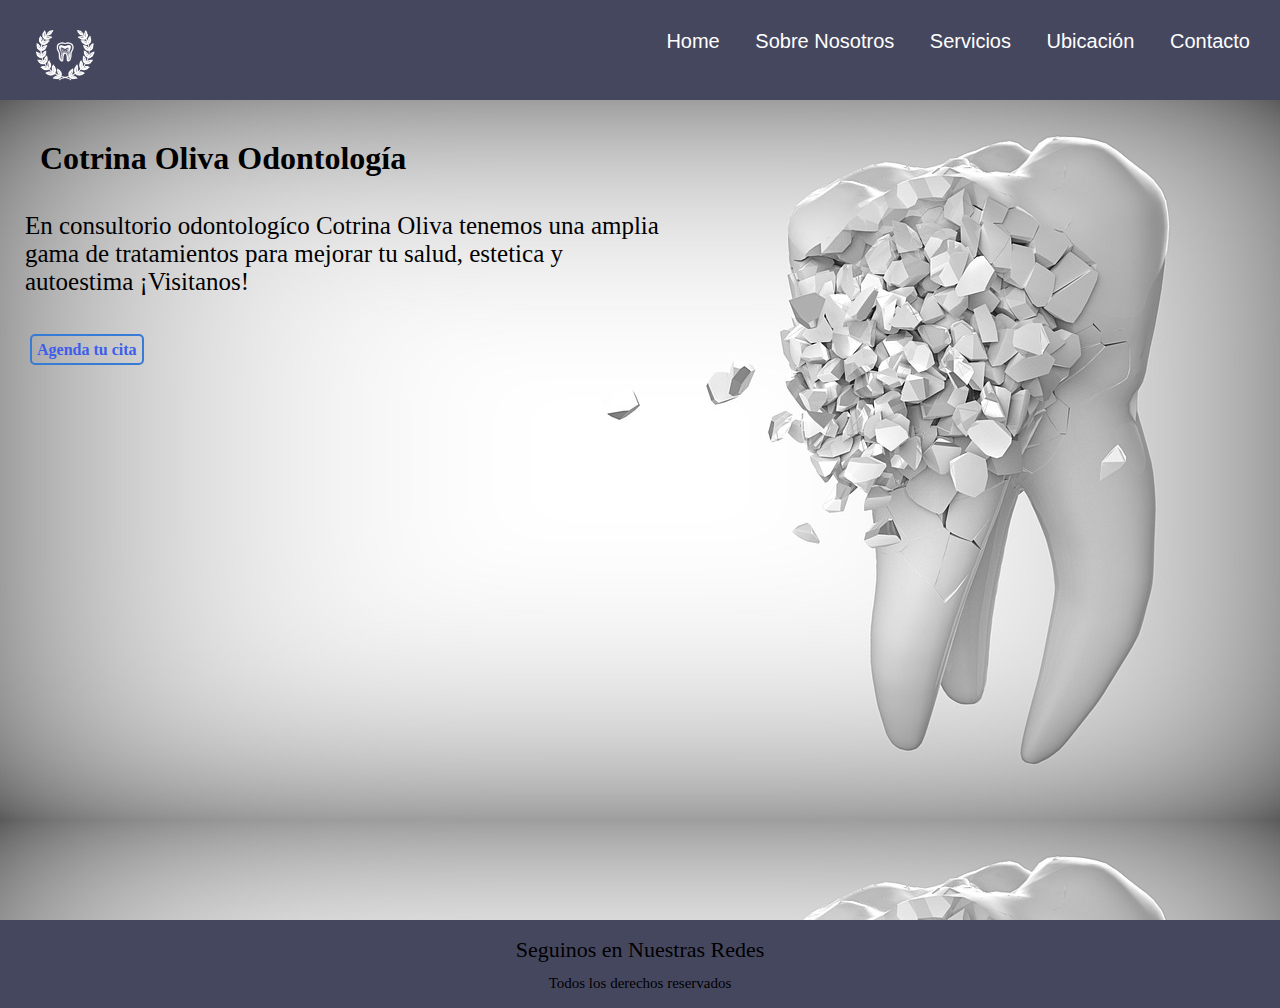
<file: index.html>
<!DOCTYPE html>
<html lang="es">
<head>
    <meta charset="UTF-8">
    <meta name="viewport" content="width=device-width, initial-scale=1.0">
    <link rel="icon" href="cotrina oliva/logo negro - copia.ico">
    <!-- Inicia Fontawesome -->
    <link rel="stylesheet" href="https://cdnjs.cloudflare.com/ajax/libs/font-awesome/6.4.0/css/all.min.css" integrity="sha512-iecdLmaskl7CVkqkXNQ/ZH/XLlvWZOJyj7Yy7tcenmpD1ypASozpmT/E0iPtmFIB46ZmdtAc9eNBvH0H/ZpiBw==" crossorigin="anonymous" referrerpolicy="no-referrer" />
    <!-- Finaliza Fontawesome -->
    <link rel="stylesheet" href="estilos.css">
    <title>Cotrina Oliva Odontología</title>
    <meta name="keywords" content="odontologo, odontologa, cirujano dentista, odontologia, dentista, consultorio dental, consultorio odontologico, merlo, merlo san luis">
    <meta name="description" content="En nuestro consultorio Odontológico brindamos una amplia gama de tratamientos para mejorar tu salud y estetica.">
</head>
<body>
    <header class="header">
        <div class="logo">
            <img src="cotrina oliva/logo blanco sin fondo sin letras.png" alt="Logo">
        </div>
        <nav class="barra">
            <ul class="lista">
                <li><a href="index.html">Home</a></li>
                <li><a href="paginas/nosotros.html">Sobre Nosotros</a></li>
                <li><a href="paginas/servicios.html">Servicios</a></li>
                <li><a href="paginas/ubicacion.html">Ubicación</a></li>
                <li><a href="paginas/contacto.html">Contacto</a></li>
            </ul>
        </nav>
    </header>
    <main class="home">
        <div class="call">
            <h1>Cotrina Oliva Odontología</h1>
            <p>
                En consultorio odontologíco Cotrina Oliva tenemos una amplia gama de tratamientos para mejorar tu salud, estetica y
                autoestima ¡Visitanos!
            </p>
            <a href="paginas/contacto.html">Agenda tu cita</a>
        </div>
    </main>
    <footer class="footer">
        <div class="seguinos">
            <p>Seguinos en Nuestras Redes</p>
        </div>
        <div class="redes">
            <a href="https://www.instagram.com/cesaar.c/?hl=es-la" target="_blank"><i class="fa-brands fa-instagram"></i><a>
            <a href="https://www.facebook.com/cesaar.cotrina/" target="_blank"><i class="fa-brands fa-facebook"></i></a>
        </div>
        <div class="derechos">
            <p>Todos los derechos reservados</p>
        </div>
    </footer>
</body>
</html>
</file>
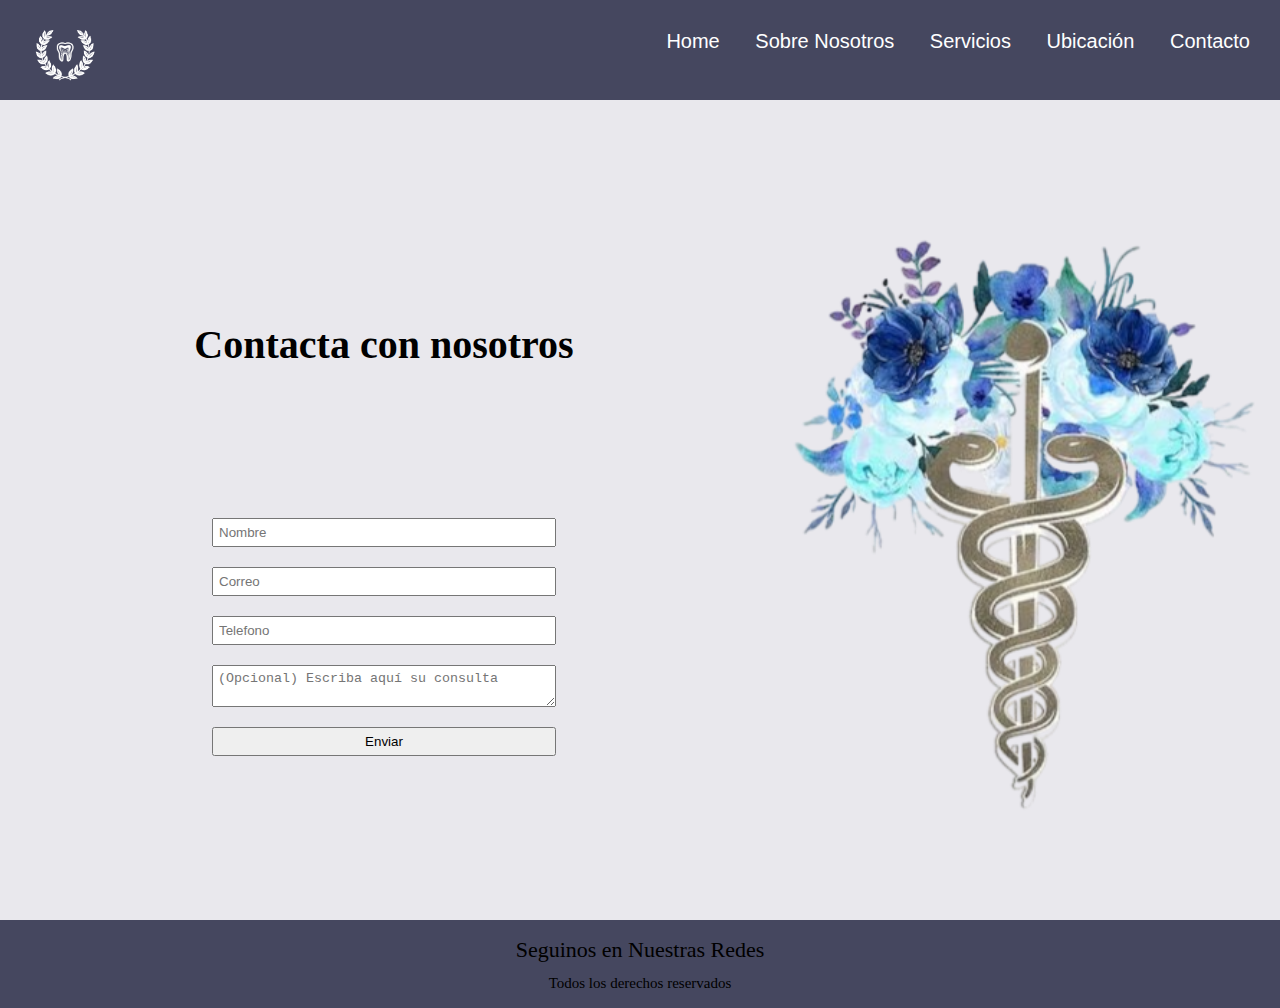
<file: paginas/contacto.html>
<!DOCTYPE html>
<html lang="es">
<head>
    <meta charset="UTF-8">
    <meta name="viewport" content="width=device-width, initial-scale=1.0">
    <link rel="icon" href="../cotrina oliva/logo negro - copia.ico">
    <!-- Inicia Fontawesome -->
    <link rel="stylesheet" href="https://cdnjs.cloudflare.com/ajax/libs/font-awesome/6.4.0/css/all.min.css"
        integrity="sha512-iecdLmaskl7CVkqkXNQ/ZH/XLlvWZOJyj7Yy7tcenmpD1ypASozpmT/E0iPtmFIB46ZmdtAc9eNBvH0H/ZpiBw=="
        crossorigin="anonymous" referrerpolicy="no-referrer" />
    <!-- Finaliza Fontawesome -->
    <link rel="stylesheet" href="../estilos.css">
    <title>Contacto</title>
    <meta name="keywords" content="odontologo, odontologa, cirujano dentista, odontologia, dentista, consultorio dental, consultorio odontologico, merlo, merlo san luis">
    <meta name="description" content="Contacta con nosotros y comenza a rehabilitar tu salud y estetica dental."> 
</head>
<body>
    <header class="header">
        <div class="logo">
            <img src="../cotrina oliva/logo blanco sin fondo sin letras.png" alt="Logo">
        </div>
        <nav class="barra">
            <ul class="lista">
                <li><a href="../index.html">Home</a></li>
                <li><a href="./nosotros.html">Sobre Nosotros</a></li>
                <li><a href="./servicios.html">Servicios</a></li>
                <li><a href="./ubicacion.html">Ubicación</a></li>
                <li><a href="./contacto.html">Contacto</a></li>
            </ul>
        </nav>
    </header>
    <main class="contacto">
        <div class="contacto__galeria">
            <div class="contacto__galeria--imagen"></div>
    
            <h1 class="contacto__galeria--titulo">Contacta con nosotros</h1>
            <div class="contacto__galeria--formulario">
                <form class="form" action="">
                <input type="text" name="nombre" placeholder="Nombre">
                <input type="text" name="correo" placeholder="Correo">
                <input type="text" name="telefono" placeholder="Telefono">
                <textarea placeholder="(Opcional) Escriba aquí su consulta"></textarea>
                <input type="button" value="Enviar" id="enviar">
                </form>
            </div>
        </div>
    </main>
    <footer class="footer">
        <div class="seguinos">
            <p>Seguinos en Nuestras Redes</p>
        </div>
        <div class="redes">
            <a href="https://www.instagram.com/cesaar.c/?hl=es-la" target="_blank"><i class="fa-brands fa-instagram"></i><a>
            <a href="https://www.facebook.com/cesaar.cotrina/" target="_blank"><i class="fa-brands fa-facebook"></i></a>
        </div>
        <div class="derechos">
            <p>Todos los derechos reservados</p>
        </div>
</body>
</html>
</file>
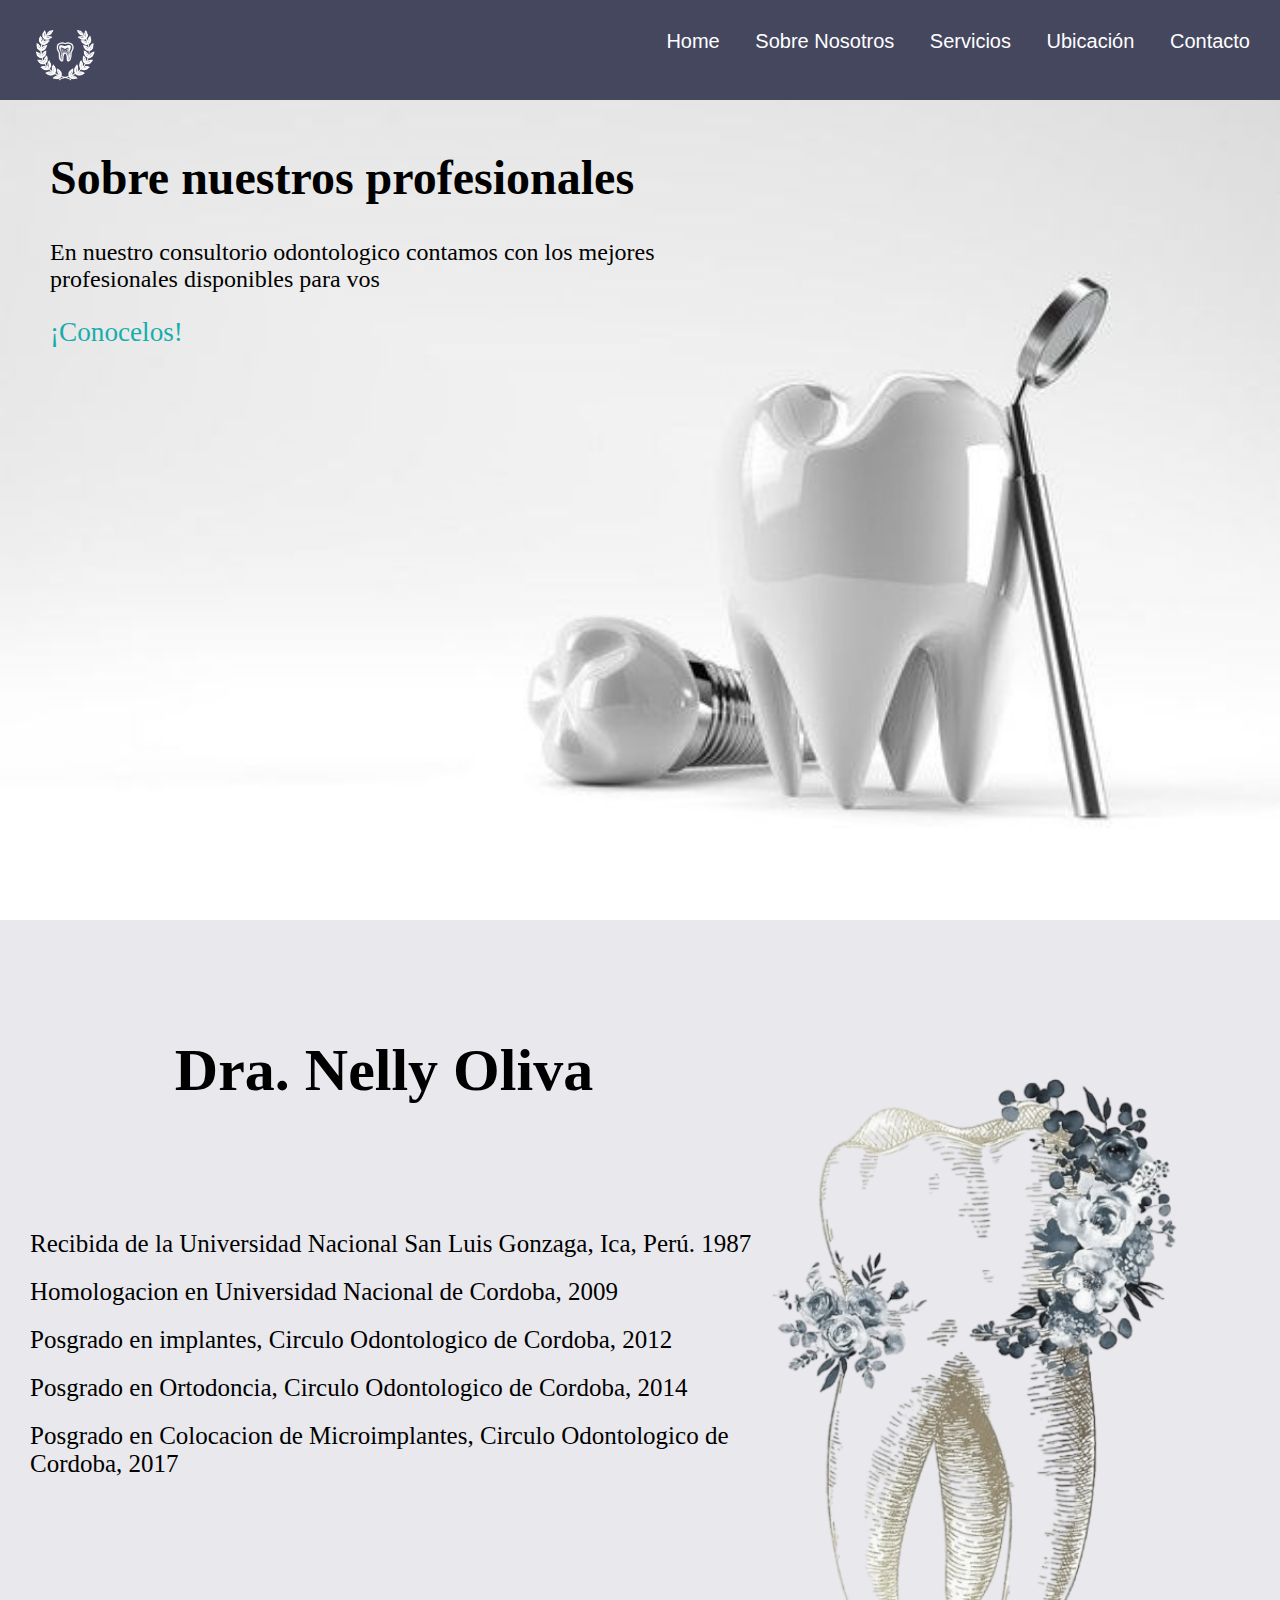
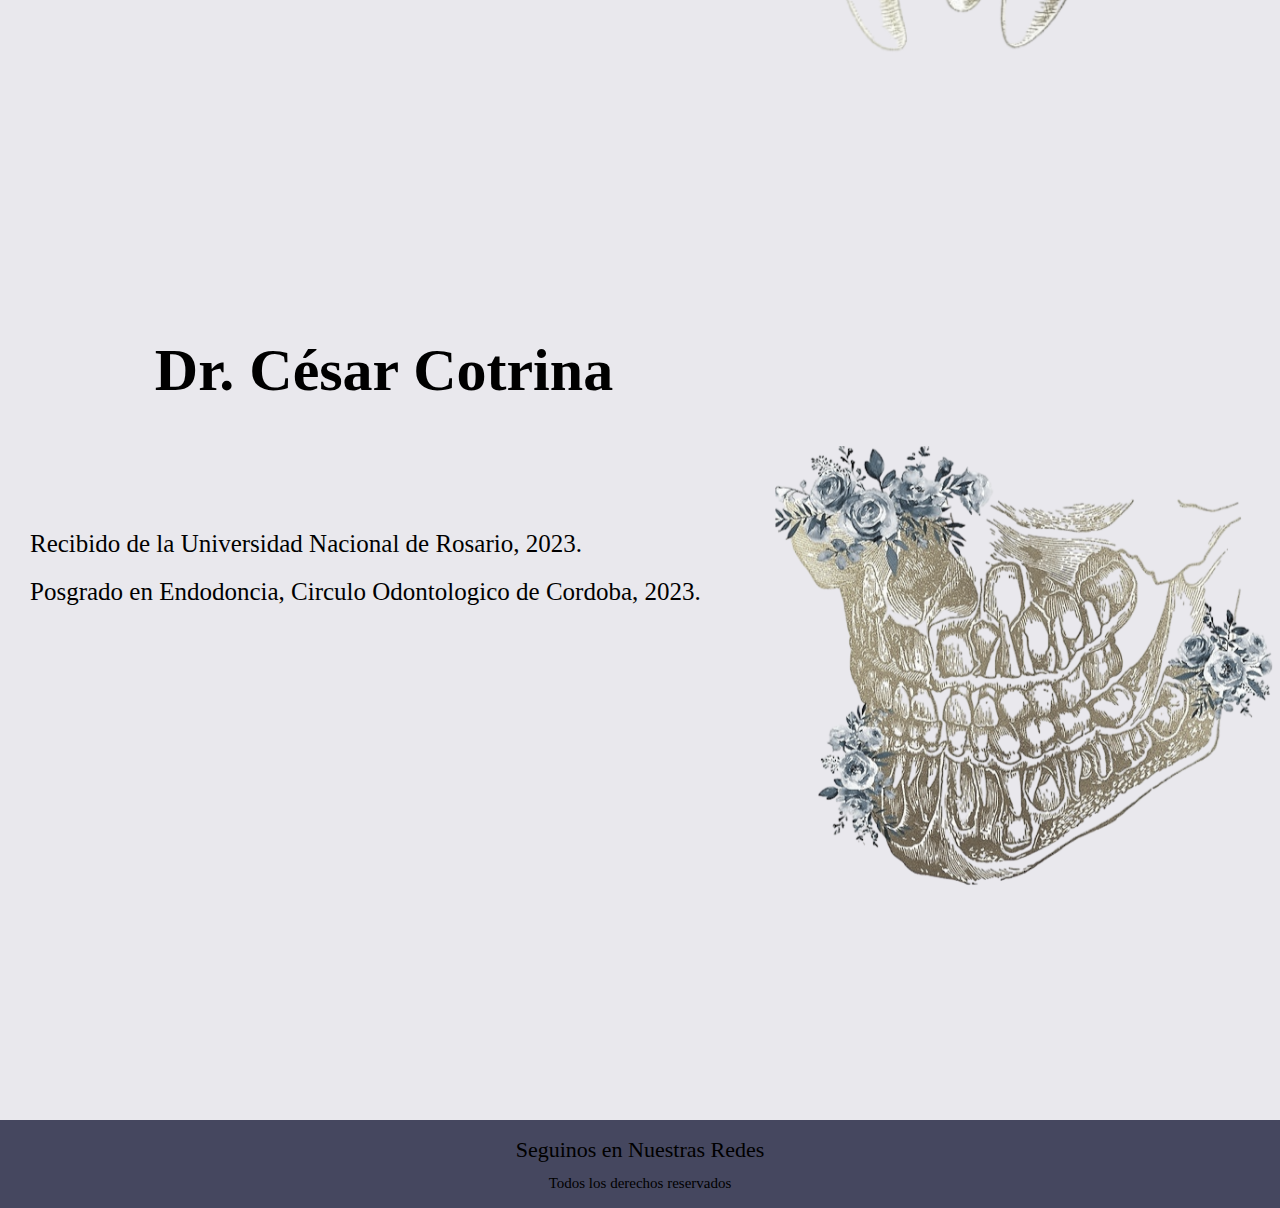
<file: paginas/nosotros.html>
<!DOCTYPE html>
<html lang="es">
<head>
    <meta charset="UTF-8">
    <meta name="viewport" content="width=device-width, initial-scale=1.0">
    <link rel="icon" href="../cotrina oliva/logo negro - copia.ico">
    <!-- Inicia Fontawesome -->
    <link rel="stylesheet" href="https://cdnjs.cloudflare.com/ajax/libs/font-awesome/6.4.0/css/all.min.css"
        integrity="sha512-iecdLmaskl7CVkqkXNQ/ZH/XLlvWZOJyj7Yy7tcenmpD1ypASozpmT/E0iPtmFIB46ZmdtAc9eNBvH0H/ZpiBw=="
        crossorigin="anonymous" referrerpolicy="no-referrer" />
    <!-- Finaliza Fontawesome -->
    <link rel="stylesheet" href="../estilos.css">
    <title>Nosotros</title>
    <meta name="keywords" content="odontologo, odontologa, cirujano dentista, odontologia, dentista, consultorio dental, consultorio odontologico, merlo, merlo san luis, dra. nelly, dra. nelly oliva, dr. cesar, dr. cesar cotrina">
    <meta name="description" content="Conoce a nuestros profesionales.">
</head>
<body>
    <header class="header">
        <div class="logo">
            <img src="../cotrina oliva/logo blanco sin fondo sin letras.png" alt="Logo">
        </div>
        <nav class="barra">
            <ul class="lista">
                <li><a href="../index.html">Home</a></li>
                <li><a href="./nosotros.html">Sobre Nosotros</a></li>
                <li><a href="./servicios.html">Servicios</a></li>
                <li><a href="./ubicacion.html">Ubicación</a></li>
                <li><a href="./contacto.html">Contacto</a></li>
            </ul>
        </nav>
    </header>
    <main class="nosotros">
        <div>
            <h1>Sobre nuestros profesionales</h1>
            <p>En nuestro consultorio odontologico contamos con los mejores profesionales disponibles para vos</p>
            <a href="#nelly">¡Conocelos!</a>
        </div>
    </main>
    <div id="nelly" class="dra__nelly">
        <div class="galeria">
            <div class="dra__nelly--imagen"></div>
            <div class="dra__nelly--titulo">
                <h2>Dra. Nelly Oliva</h2>
            </div>
            <div class="dra__nelly--estudios">
                <ul>
                    <li><i class="fa-solid fa-tooth"></i> Recibida de la Universidad Nacional San Luis Gonzaga, Ica, Perú. 1987</li>
                    <li><i class="fa-solid fa-tooth"></i> Homologacion en Universidad Nacional de Cordoba, 2009</li>
                    <li><i class="fa-solid fa-tooth"></i> Posgrado en implantes, Circulo Odontologico de Cordoba, 2012</li>
                    <li><i class="fa-solid fa-tooth"></i> Posgrado en Ortodoncia, Circulo Odontologico de Cordoba, 2014</li>
                    <li><i class="fa-solid fa-tooth"></i> Posgrado en Colocacion de Microimplantes, Circulo Odontologico de Cordoba, 2017</li>
                </ul>
            </div>
        </div>
    </div>
    <div class="dr__cesar">
        <div class="galeria">
            <div class="dr__cesar--imagen"></div>
            <div class="dr__cesar--titulo">
                <h2>Dr. César Cotrina</h2>
            </div>
            <div class="dr__cesar--estudios">
                <ul>
                    <li><i class="fa-solid fa-tooth"></i> Recibido de la Universidad Nacional de Rosario, 2023.</li>
                    <li><i class="fa-solid fa-tooth"></i> Posgrado en Endodoncia, Circulo Odontologico de Cordoba, 2023.</li>
                    <!-- <li><i class="fa-solid fa-tooth"></i> Cursando Especialidad en Implantología y Rehabilitacion Dentobucomaxilar,
                        Universidad Catolica San Antonio de Murcia.</li>
                    <li><i class="fa-solid fa-tooth"></i> Cursando Especialidad en Cirugía y Traumatología Buco Máxilo Facial, Universidad
                        Maimonides.</li> -->
                </ul>
            </div>
        </div>
    </div>
    <footer class="footer">
        <div class="seguinos">
            <p>Seguinos en Nuestras Redes</p>
        </div>
        <div class="redes">
            <a href="https://www.instagram.com/cesaar.c/?hl=es-la" target="_blank"><i class="fa-brands fa-instagram"></i><a>
            <a href="https://www.facebook.com/cesaar.cotrina/" target="_blank"><i class="fa-brands fa-facebook"></i></a>
        </div>
        <div class="derechos">
            <p>Todos los derechos reservados</p>
        </div>
    </footer>
</body>
</html>
</file>
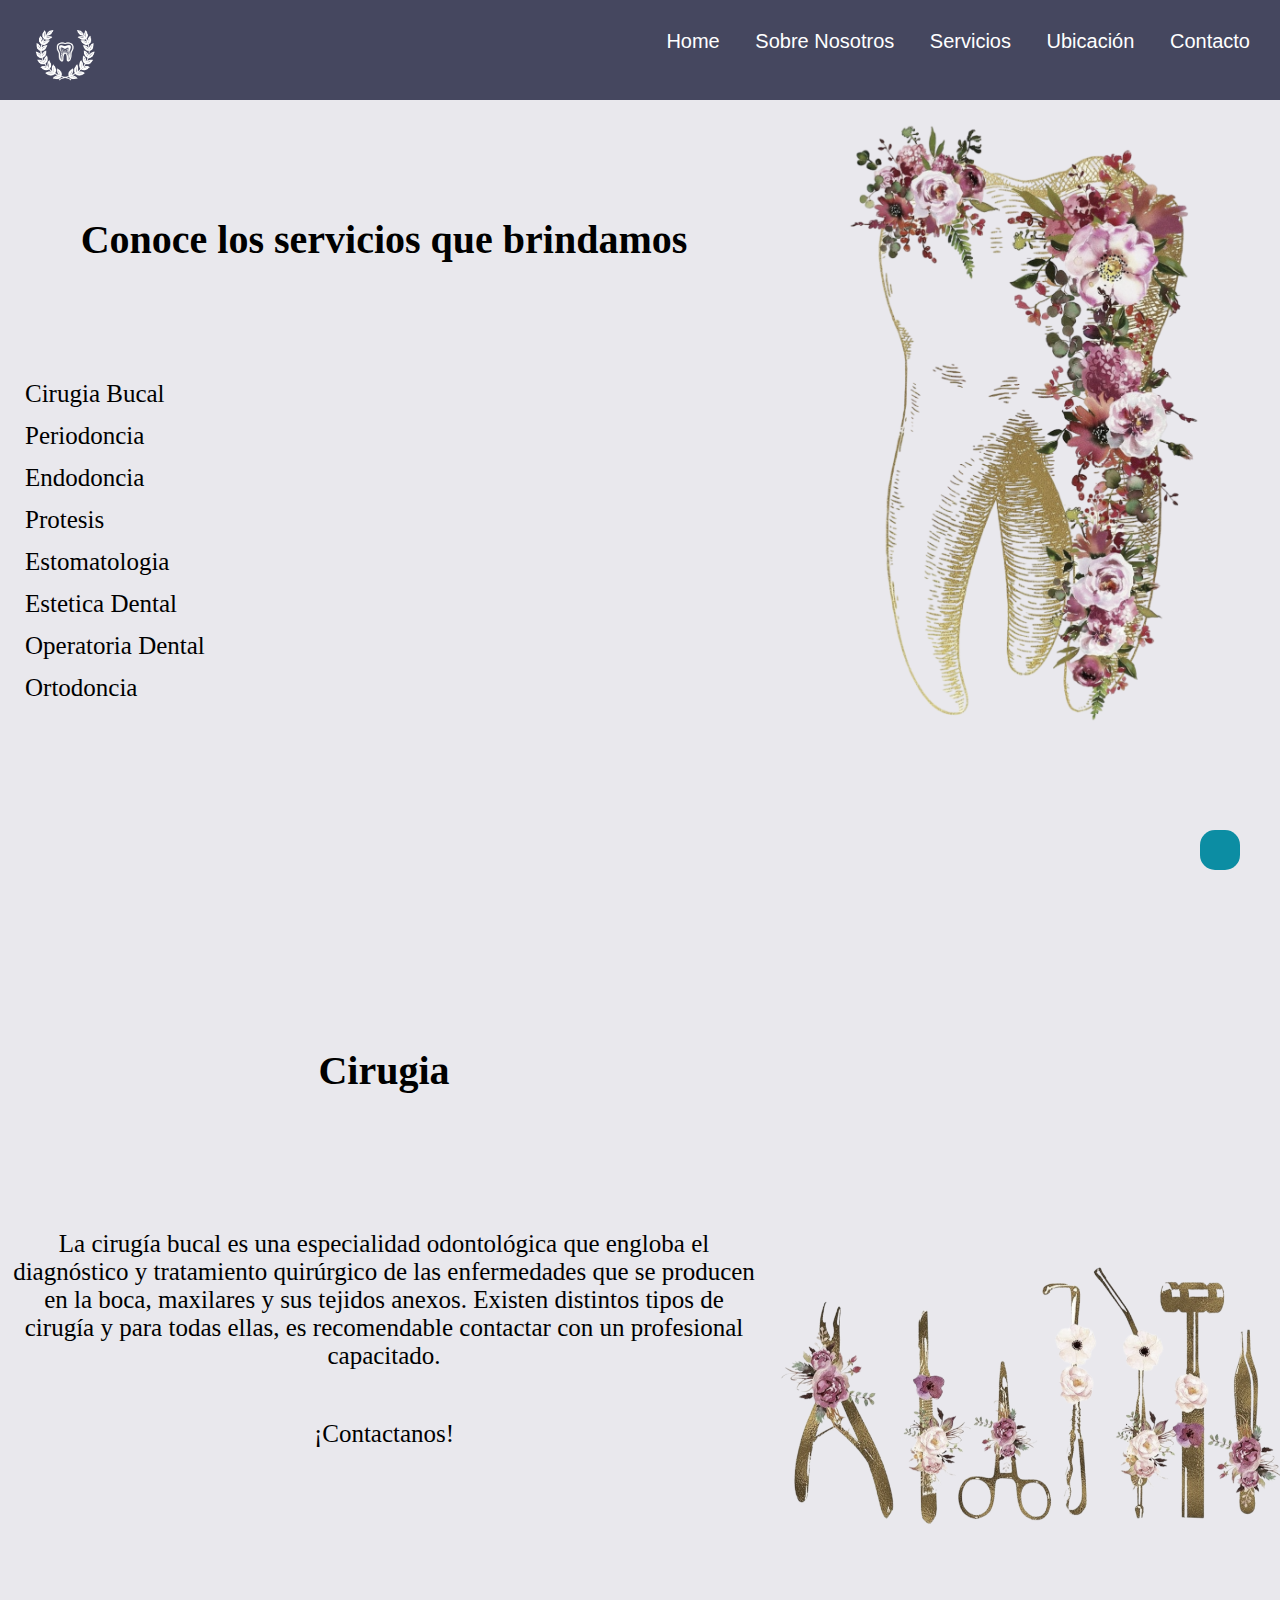
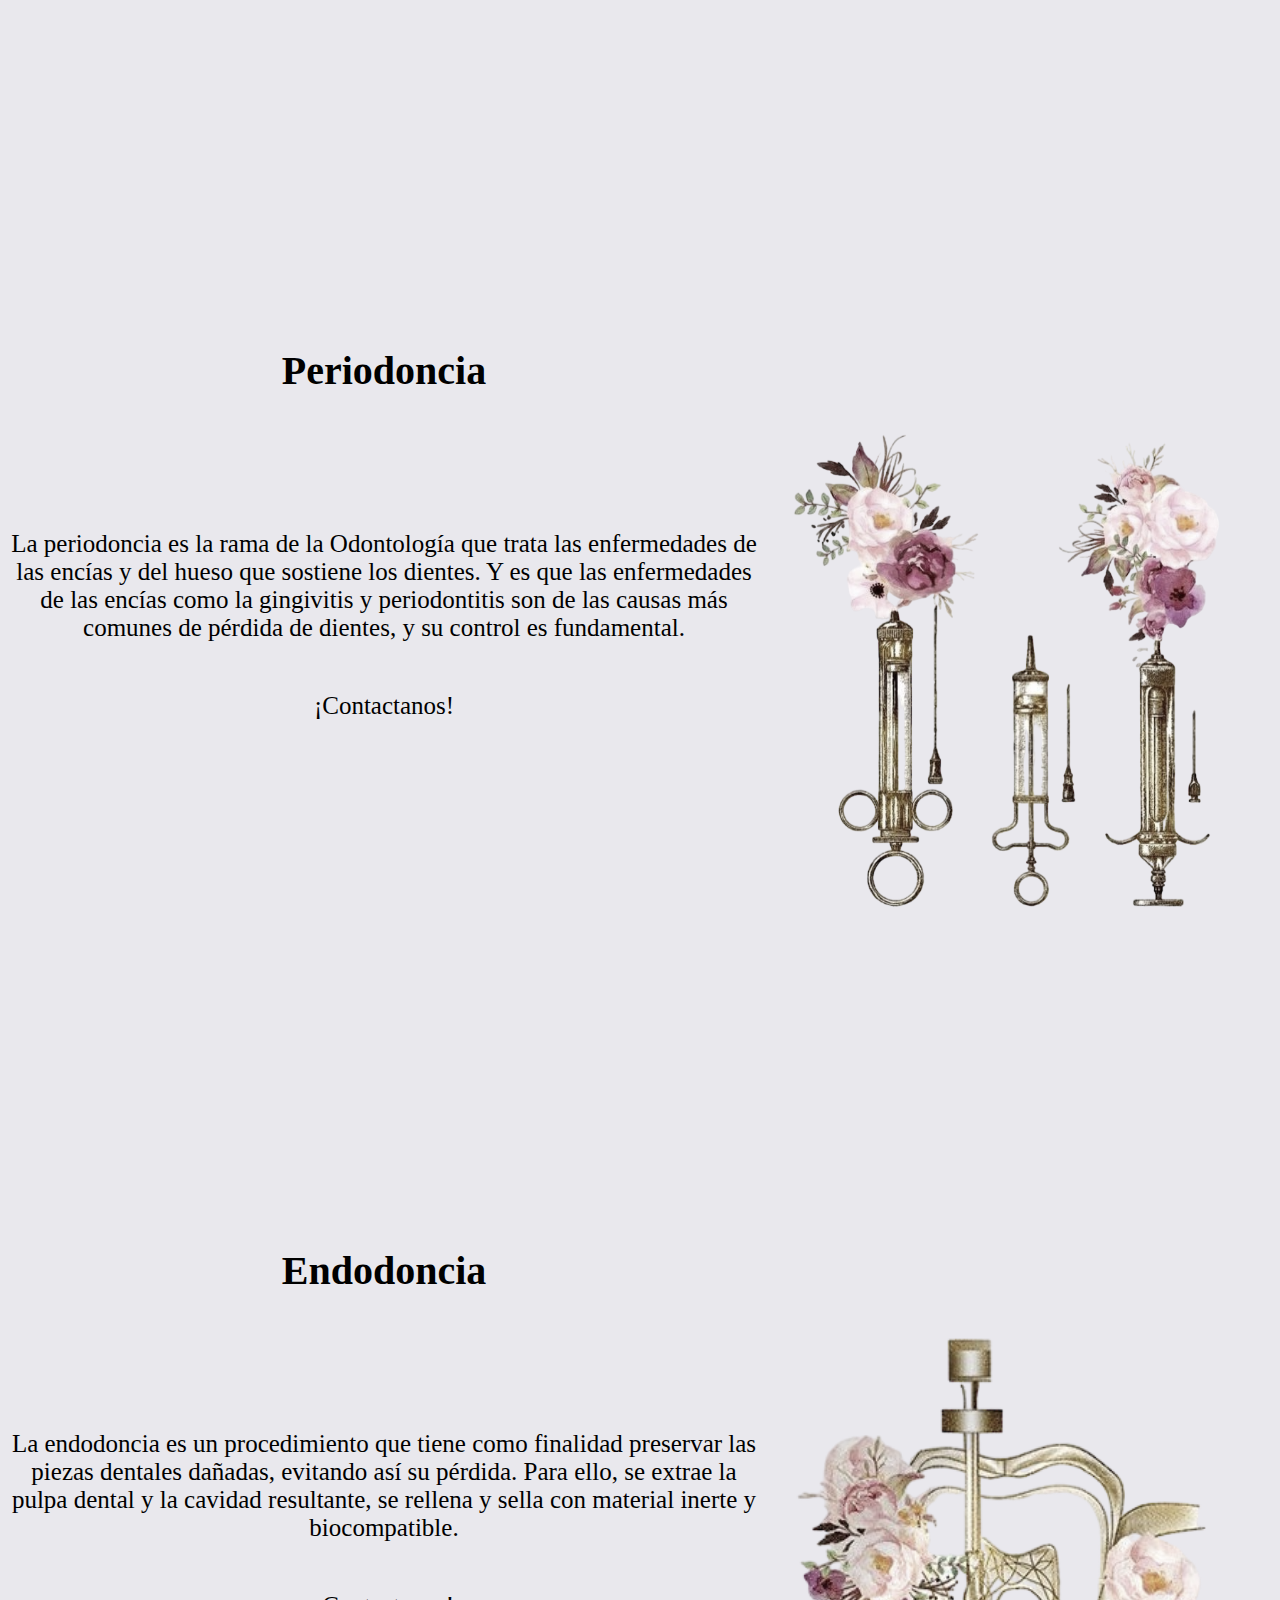
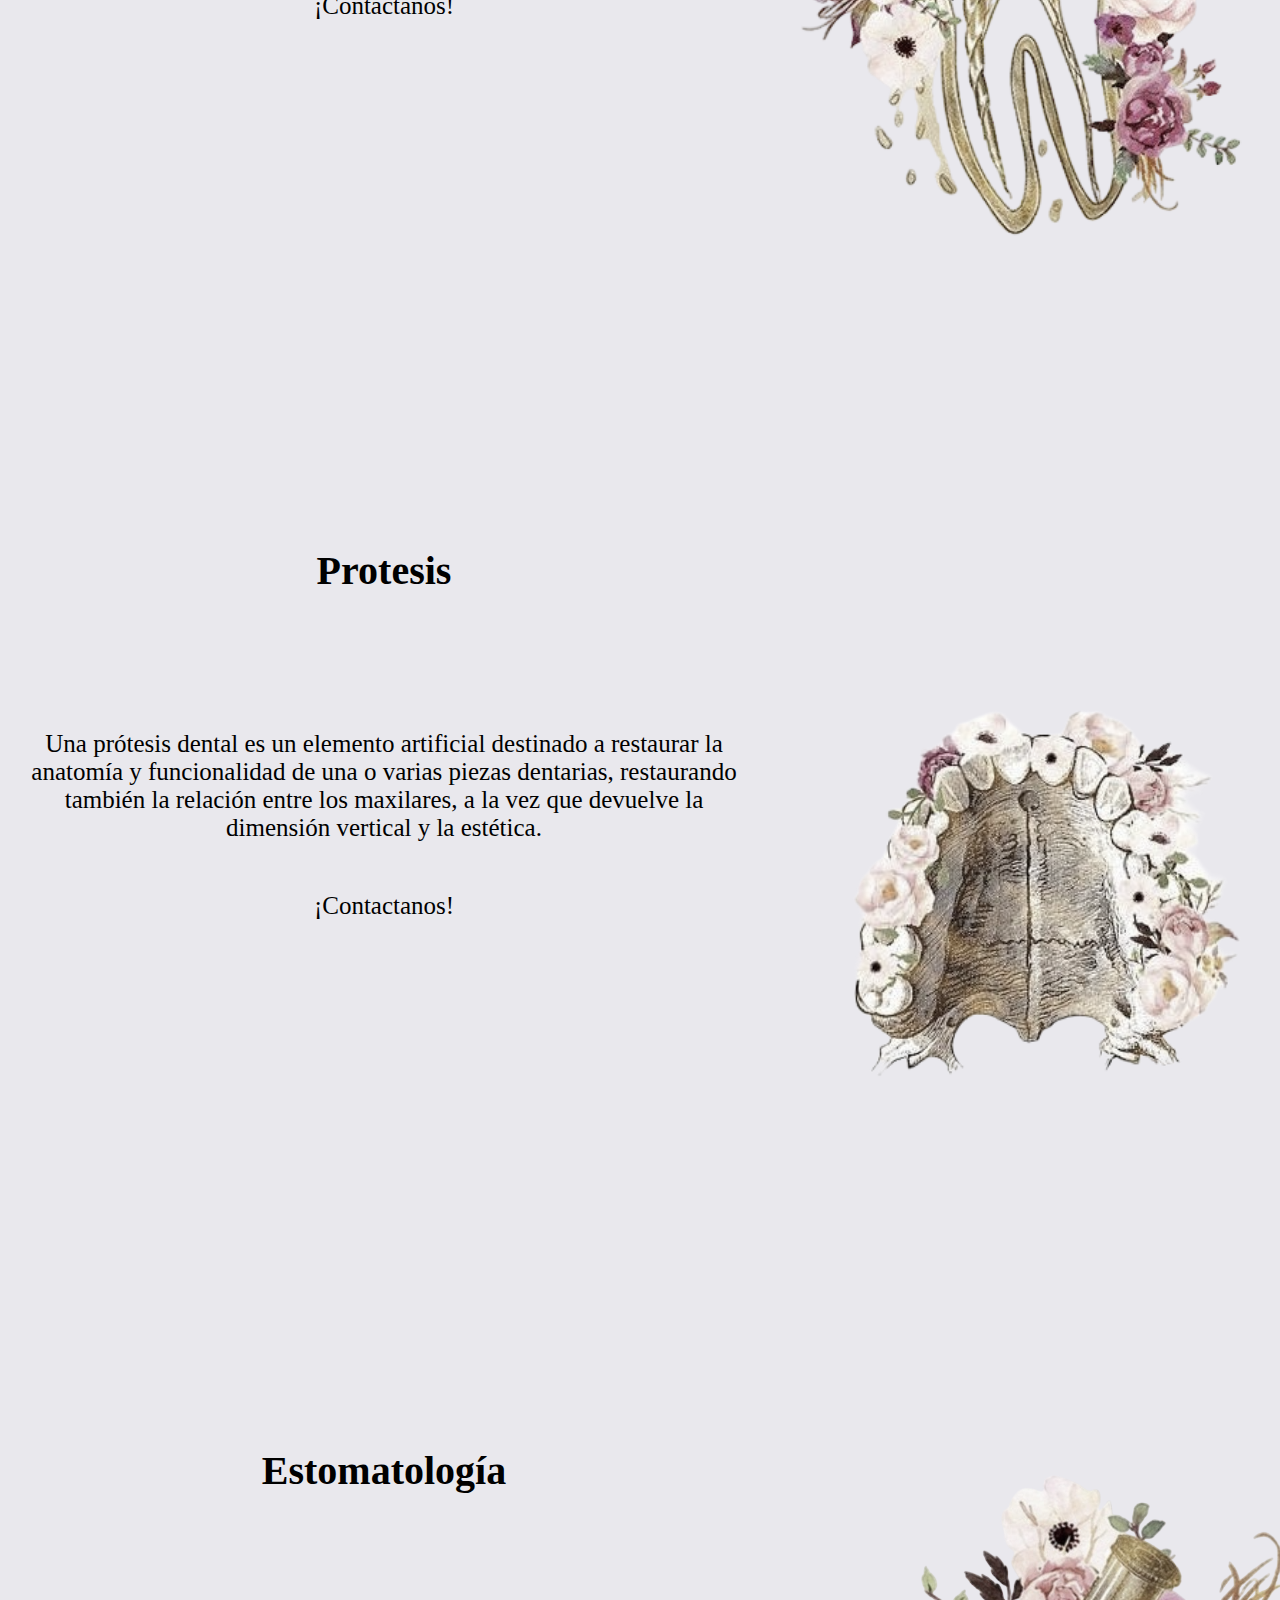
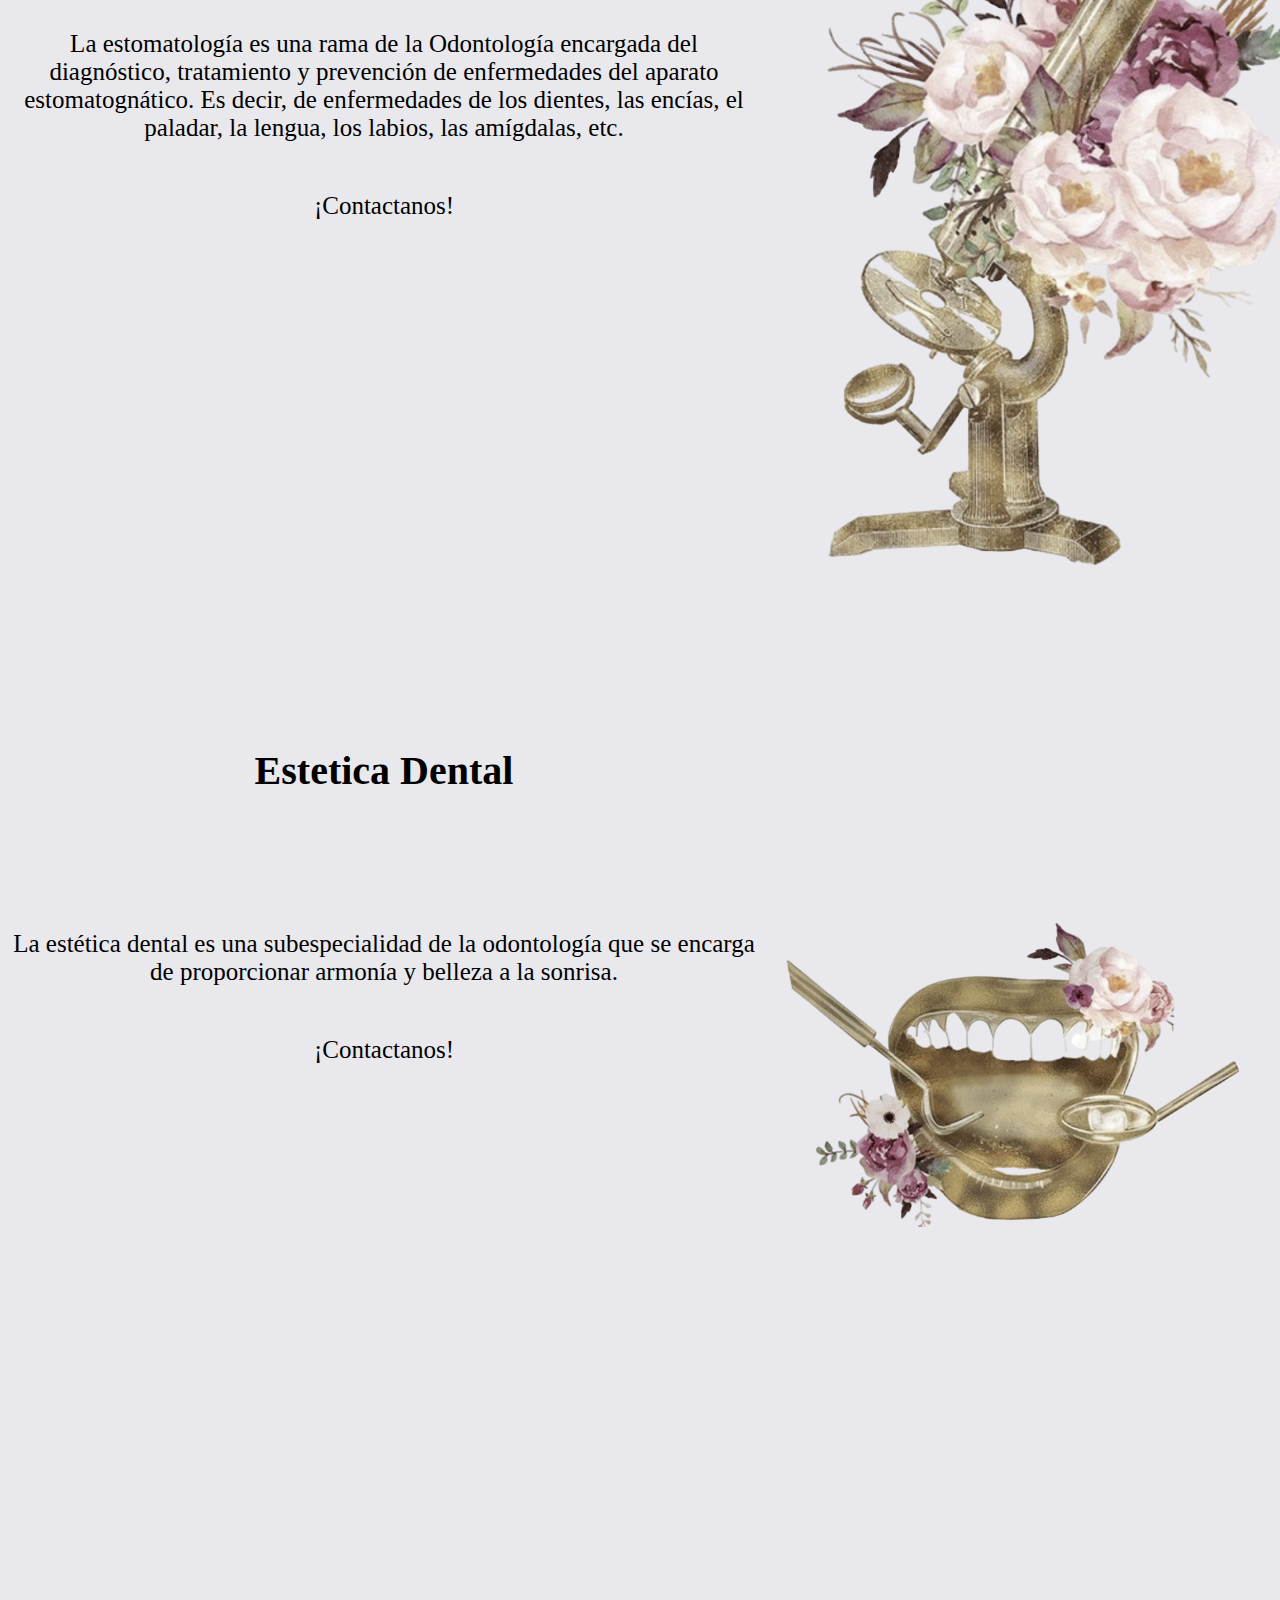
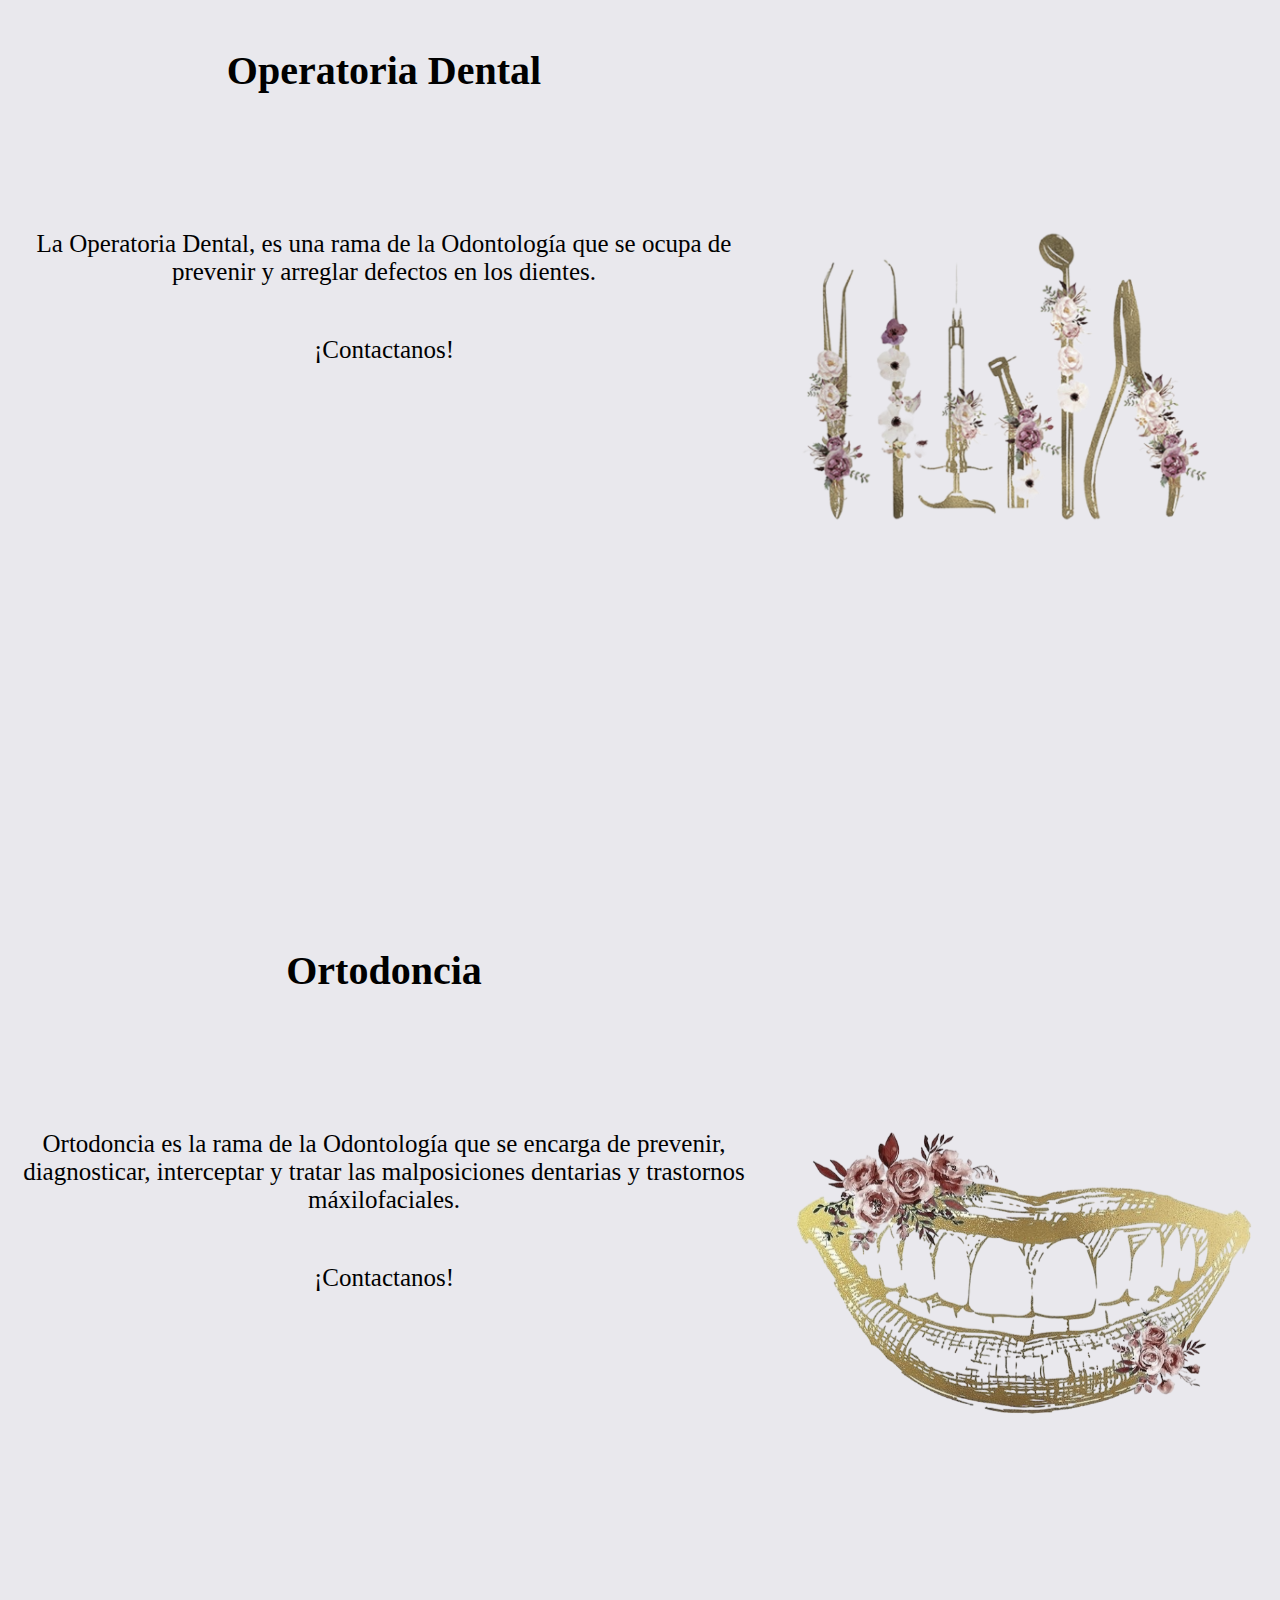
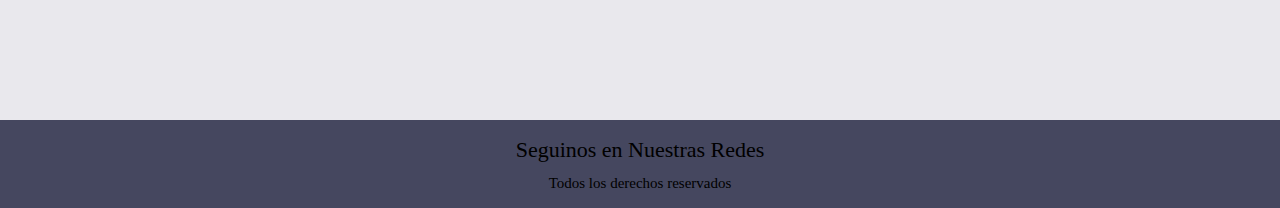
<file: paginas/servicios.html>
<!DOCTYPE html>
<html lang="es">
<head>
    <meta charset="UTF-8">
    <meta name="viewport" content="width=device-width, initial-scale=1.0">
    <link rel="icon" href="../cotrina oliva/logo negro - copia.ico">
    <!-- Inicia Fontawesome -->
    <link rel="stylesheet" href="https://cdnjs.cloudflare.com/ajax/libs/font-awesome/6.4.0/css/all.min.css"
        integrity="sha512-iecdLmaskl7CVkqkXNQ/ZH/XLlvWZOJyj7Yy7tcenmpD1ypASozpmT/E0iPtmFIB46ZmdtAc9eNBvH0H/ZpiBw=="
        crossorigin="anonymous" referrerpolicy="no-referrer" />
    <!-- Finaliza Fontawesome -->
    <link rel="stylesheet" href="../estilos.css">
    <title>Servicios</title>
    <meta name="keywords" content="odontologo, odontologa, cirujano dentista, odontologia, dentista, consultorio dental, consultorio odontologico, merlo, merlo san luis, cirugia, cirugia bucal, extraccion, extraccion dental, muela del juicio, tercer molar, periodoncia, limpieza dental, endodoncia, tratamiento de conducto, protesis dental, implantes, protesis sobre implantes, corona dental, perno, poste, puente, estomatologia, carillas, blanqueamiento, arreglo dental, operatoria dental, caries, arreglo de caries, incrustacion, ortodoncia, brackets, sonrisa">
    <meta name="description" content="Conoce todos los tratamientos que tenemos para ofrecerte.">
</head>
<body>
    <header class="header">
        <div class="logo">
            <img src="../cotrina oliva/logo blanco sin fondo sin letras.png" alt="Logo">
        </div>
        <nav class="barra">
            <ul class="lista">
                <li><a href="../index.html">Home</a></li>
                <li><a href="./nosotros.html">Sobre Nosotros</a></li>
                <li><a href="./servicios.html">Servicios</a></li>
                <li><a href="./ubicacion.html">Ubicación</a></li>
                <li><a href="./contacto.html">Contacto</a></li>
            </ul>
        </nav>
    </header>
    <main class="servicios">
        <div class="servicios__galeria">
            <div class="servicios__galeria--imagen"></div>

            <h1 class="servicios__galeria--titulo">Conoce los servicios que brindamos</h1>
            <ul class="servicios__galeria--trabajos">
                <li><i class="fa-solid fa-tooth"></i><a href="#ciru"> Cirugia Bucal</i></a></li>
                <li><i class="fa-solid fa-tooth"></i><a href="#perio"> Periodoncia</a></li>
                <li><i class="fa-solid fa-tooth"></i><a href="#endo"> Endodoncia</a></li>
                <li><i class="fa-solid fa-tooth"></i><a href="#protesis"> Protesis</a></li>
                <li><i class="fa-solid fa-tooth"></i><a href="#estomato"> Estomatologia</a></li>
                <li><i class="fa-solid fa-tooth"></i><a href="#estetica"> Estetica Dental</a></li>
                <li><i class="fa-solid fa-tooth"></i><a href="#cod"> Operatoria Dental</a></li>
                <li><i class="fa-solid fa-tooth"></i><a href="#ortodoncia"> Ortodoncia</a></li>
            </ul>
        </div>
    </main>

    <div id="ciru" class="trabajos  ciru">
        <div class="ciru__galeria">
            <div class="ciru__galeria--imagen"></div>
            <h2 class="ciru__galeria--titulo">Cirugia</h2>
            <div class="ciru__galeria--texto">
            <p>La cirugía bucal es una especialidad odontológica que engloba el diagnóstico y tratamiento quirúrgico de las
                enfermedades que se producen en la boca, maxilares y sus tejidos anexos. Existen distintos tipos de cirugía y para todas ellas, es recomendable contactar con un profesional capacitado.</p>
            <a href="./contacto.html" class="comunicacion">¡Contactanos!</a>
            </div>
        </div>
    </div>
    
    <div id="perio" class="trabajos  perio">
        <div class="perio__galeria">
            <div class="perio__galeria--imagen"></div>
            <h2 class="perio__galeria--titulo">Periodoncia</h2>
            <div class="perio__galeria--texto">
                <p>La periodoncia es la rama de la Odontología que trata las enfermedades de las encías y del hueso que sostiene los
                dientes. Y es que las enfermedades de las encías como la gingivitis y periodontitis son de las causas más comunes de
                pérdida de dientes, y su control es fundamental.<p>
                <a href="./contacto.html" class="comunicacion">¡Contactanos!</a>
            </div>
        </div>
    </div>
    <div id="endo" class="trabajos  endo">
        <div class="endo__galeria">
            <div class="endo__galeria--imagen"></div>
            <h2 class="endo__galeria--titulo">Endodoncia</h2>
            <div class="endo__galeria--texto">
                <p>La endodoncia es un procedimiento que tiene como finalidad preservar las piezas dentales dañadas, evitando así su
                pérdida. Para ello, se extrae la pulpa dental y la cavidad resultante, se rellena y sella con material inerte y
                biocompatible.<p>
                <a href="./contacto.html" class="comunicacion">¡Contactanos!</a>
            </div>
        </div>
    </div>

    <div id="protesis" class="trabajos  protesis">
        <div class="protesis__galeria">
            <div class="protesis__galeria--imagen"></div>
            <h2 class="protesis__galeria--titulo">Protesis</h2>
            <div class="protesis__galeria--texto">
                <p>Una prótesis dental es un elemento artificial destinado a restaurar la anatomía y funcionalidad de una o varias piezas
                dentarias, restaurando también la relación entre los maxilares, a la vez que devuelve la dimensión vertical y la estética.<p>
                <a href="./contacto.html" class="comunicacion">¡Contactanos!</a>
            </div>
        </div>
    </div>

    <div id="estomato" class="trabajos  estomato">
        <div class="estomato__galeria">
            <div class="estomato__galeria--imagen"></div>
            <h2 class="estomato__galeria--titulo">Estomatología</h2>
            <div class="estomato__galeria--texto">
                <p>La estomatología es una rama de la Odontología encargada del diagnóstico, tratamiento y prevención de enfermedades del
                aparato estomatognático. Es decir, de enfermedades de los dientes, las encías, el paladar, la lengua, los labios, las
                amígdalas, etc.<p>
                <a href="./contacto.html" class="comunicacion">¡Contactanos!</a>
            </div>
        </div>
    </div>

    <div id="estetica" class="trabajos  estetica">
        <div class="estetica__galeria">
            <div class="estetica__galeria--imagen"></div>
            <h2 class="estetica__galeria--titulo">Estetica Dental</h2>
            <div class="estetica__galeria--texto">
                <p>La estética dental es una subespecialidad de la odontología que se encarga de proporcionar armonía y belleza a la
                sonrisa.<p>
                <a href="./contacto.html" class="comunicacion">¡Contactanos!</a>
            </div>
        </div>
    </div>

    <div id="cod" class="trabajos cod">
        <div class="cod__galeria">
            <div class="cod__galeria--imagen"></div>
            <h2 class="cod__galeria--titulo">Operatoria Dental</h2>
            <div class="cod__galeria--texto">
                <p>La Operatoria Dental, es una rama de la Odontología que se ocupa de prevenir y arreglar defectos en los dientes.<p>
                <a href="./contacto.html" class="comunicacion">¡Contactanos!</a>
            </div>
        </div>
    </div>

    <div id="ortodoncia" class="trabajos ortodoncia">
        <div class="ortodoncia__galeria">
            <div class="ortodoncia__galeria--imagen"></div>
            <h2 class="ortodoncia__galeria--titulo">Ortodoncia</h2>
            <div class="ortodoncia__galeria--texto">
                <p>Ortodoncia es la rama de la Odontología que se encarga de prevenir, diagnosticar, interceptar y tratar las malposiciones
                dentarias y trastornos máxilofaciales.<p>
                <a href="./contacto.html" class="comunicacion">¡Contactanos!</a>
            </div>
        </div>
    </div>

    <footer class="footer">
        <div class="seguinos">
            <p>Seguinos en Nuestras Redes</p>
        </div>
        <div class="redes">
            <a href="https://www.instagram.com/cesaar.c/?hl=es-la" target="_blank"><i class="fa-brands fa-instagram"></i><a>
            <a href="https://www.facebook.com/cesaar.cotrina/" target="_blank"><i class="fa-brands fa-facebook"></i></a>
        </div>
        <div class="derechos">
            <p>Todos los derechos reservados</p>
        </div>
    </footer>
    <a href="#" class="subir"><i class="fa-solid fa-caret-up"></i></a>
</body>
</html>
</file>
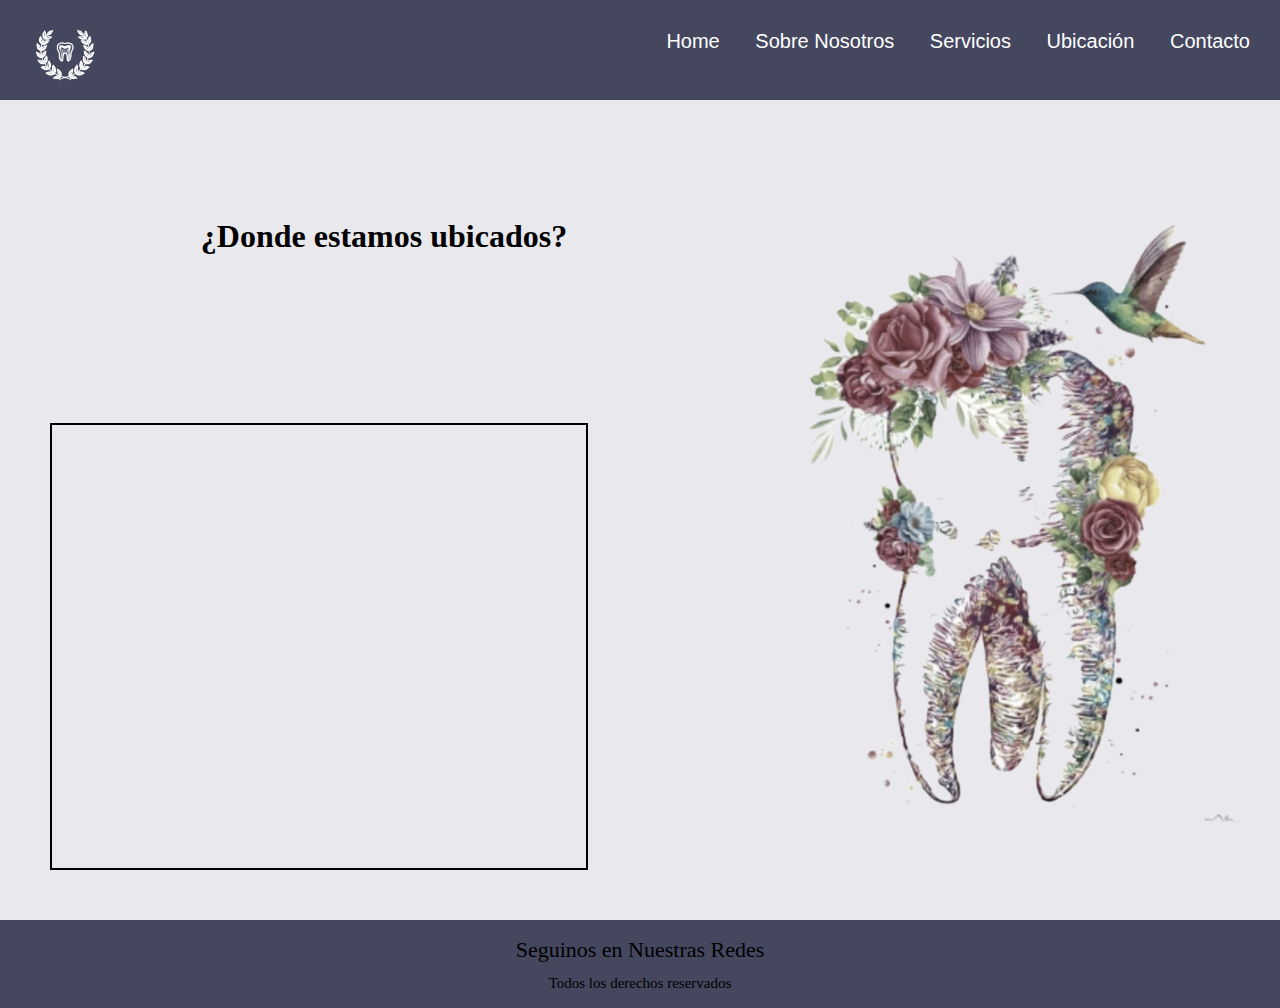
<file: paginas/ubicacion.html>
<!DOCTYPE html>
<html lang="es">
<head>
    <meta charset="UTF-8">
    <meta name="viewport" content="width=device-width, initial-scale=1.0">
    <link rel="icon" href="../cotrina oliva/logo negro - copia.ico">
    <!-- Inicia Fontawesome -->
    <link rel="stylesheet" href="https://cdnjs.cloudflare.com/ajax/libs/font-awesome/6.4.0/css/all.min.css" integrity="sha512-iecdLmaskl7CVkqkXNQ/ZH/XLlvWZOJyj7Yy7tcenmpD1ypASozpmT/E0iPtmFIB46ZmdtAc9eNBvH0H/ZpiBw==" crossorigin="anonymous" referrerpolicy="no-referrer" />
    <!-- Finaliza Fontawesome -->
    <!-- Inicia Bootstrap -->
    <link href="https://cdn.jsdelivr.net/npm/bootstrap@5.1.3/dist/css/bootstrap.min.css" rel="stylesheet" integrity="sha384-1BmE4kWBq78iYhFldvKuhfTAU6auU8tT94WrHftjDbrCEXSU1oBoqyl2QvZ6jIW3" crossorigin="anonymous">
    <!-- Finaliza Bootstrap -->
    <link rel="stylesheet" href="../estilos.css">
    <title>Ubicacion</title>
    <meta name="keywords" content="odontologo, odontologa, cirujano dentista, odontologia, dentista, consultorio dental, consultorio odontologico, merlo, merlo san luis">
    <meta name="description" content="Conoce donde estamos ubicacdos.">
</head>
<body>
    <div class="container-fluid">
        <div class="row">
            <div class="col-12">
                <header class="header">
                    <div class="logo">
                        <img src="../cotrina oliva/logo blanco sin fondo sin letras.png" alt="Logo">
                    </div>
                    <nav class="barra">
                        <ul class="lista">
                            <li><a href="../index.html">Home</a></li>
                            <li><a href="./nosotros.html">Sobre Nosotros</a></li>
                            <li><a href="./servicios.html">Servicios</a></li>
                            <li><a href="./ubicacion.html">Ubicación</a></li>
                            <li><a href="./contacto.html">Contacto</a></li>
                        </ul>
                    </nav>
                </header>
            </div>
        </div>
    </div>
    <main class="ubicacion">
        <h1 class="ubicacion__titulo">¿Donde estamos ubicados?</h1>
        <div class="mapa">
            <iframe
                src="https://www.google.com/maps/embed?pb=!1m14!1m8!1m3!1d13483.69856250336!2d-65.019379!3d-32.3407326!3m2!1i1024!2i768!4f13.1!3m3!1m2!1s0x95d2e10b3197602f%3A0x4875dbc7a648867a!2sDr.%20C%C3%A9sar%20Cotrina!5e0!3m2!1ses-419!2sar!4v1692660629239!5m2!1ses-419!2sar"
                width="100%" height="100%" style="border:0;" allowfullscreen="" loading="lazy"
                referrerpolicy="no-referrer-when-downgrade"></iframe>
        </div>
        <div class="ubicacion__imagen"></div>
    </main>

    <div class="container-fluid">
        <div class="row">
            <div class="col-12">
                <footer class="footer">
                    <div class="seguinos">
                        <p>Seguinos en Nuestras Redes</p>
                    </div>
                    <div class="redes">
                        <a href="https://www.instagram.com/cesaar.c/?hl=es-la" target="_blank"><i class="fa-brands fa-instagram"></i><a>
                        <a href="https://www.facebook.com/cesaar.cotrina/" target="_blank"><i class="fa-brands fa-facebook"></i></a>
                    </div>
                    <div class="derechos">
                        <p>Todos los derechos reservados</p>
                    </div>
                </footer>
            </div>
        </div>
    </div>

    <!-- Inicia Bootstrap -->
    <script src="https://cdn.jsdelivr.net/npm/@popperjs/core@2.10.2/dist/umd/popper.min.js"
        integrity="sha384-7+zCNj/IqJ95wo16oMtfsKbZ9ccEh31eOz1HGyDuCQ6wgnyJNSYdrPa03rtR1zdB"
        crossorigin="anonymous"></script>
    <script src="https://cdn.jsdelivr.net/npm/bootstrap@5.1.3/dist/js/bootstrap.min.js"
        integrity="sha384-QJHtvGhmr9XOIpI6YVutG+2QOK9T+ZnN4kzFN1RtK3zEFEIsxhlmWl5/YESvpZ13"
        crossorigin="anonymous"></script>
    <!-- Finaliza Bootstrap -->
</body>
</html>
</file>
<file: estilos.css>
* {
    margin: 0;
    padding: 0;
    box-sizing: border-box;
    text-decoration: none;
}

.header {
    min-height: 5em;
    background-color: rgb(69, 71, 95);
    font-size: 20px;
    padding: 15px;
    font-family: Verdana, Geneva, Tahoma, sans-serif;
    display: flex;
    justify-content: space-between;
}

.header .logo {
    cursor: pointer;
    display: flex;
    align-items: center;
}

.header .logo img {
    height: 70px;
    width: auto;
    transition: all 1.8s;
}

.header .logo img:hover {
    transform: rotateY(360deg);
}

.header .barra ul li {
    list-style: none;
    display: inline-block;
    padding: 15px;
}

.header .barra ul li a {
    color: #fff;
    transition: all 0.3s;
}

.header .barra ul li a:hover {
    color: rgba(51, 199, 204, 0.8);
}

.home {
    height: calc(100vh - 5em);
    width: 100%;
    background-color: rgba(18, 18, 19, 0.8156862745);
    display: flex;
    background-image: url(imagenes/diente_particula.jpg);
}

.home .call {
    width: 50%;
    height: 50%;
    margin: 25px;
}

.home .call h1 {
    text-align: left;
    padding: 15px;
}

.home .call p {
    padding-top: 20px;
    padding-bottom: 30px;
    font-size: 25px;
    margin-bottom: 15px;
}

.home .call a {
    color: #3d5deb;
    font-weight: bold;
    border: solid 2px rgb(54, 123, 212);
    border-radius: 5px;
    padding: 5px;
    margin-left: 5px;
}

.home .call a:hover {
    background-color: #0c77be;
    color: #000;
    border-color: #0c77be;
    box-shadow: 6px 5px 15px;
}

.footer {
    min-height: 4em;
    background-color: rgb(69, 71, 95);
    font-size: 22px;
    display: flex;
    justify-content: center;
    align-items: center;
    flex-direction: column;
}

.footer div {
    padding: 3px;
}

.footer .seguinos p {
    color: rgb(0, 0, 0);
}

.footer .derechos {
    font-size: 15px;
    color: rgb(0, 0, 0);
}

.footer .redes a:visited {
    color: rgba(23, 173, 173, 0.562);
}

.footer .redes a:link {
    color: rgba(23, 173, 173, 0.781);
}

.nosotros {
    height: calc(100vh - 5em);
    width: 100%;
    background-color: rgba(18, 18, 19, 0.8156862745);
    display: flex;
    justify-content: flex-start;
    background-image: url(imagenes/fondo\ profesionales.jpeg);
    background-repeat: no-repeat;
    background-size: cover;
    background-position: center center;
}

.nosotros div {
    width: 50%;
    height: 50%;
    margin: 50px;
}

.nosotros div h1 {
    font-size: 3em;
    padding-bottom: 0.7em;
}

.nosotros div p {
    font-size: 1.5em;
    padding-bottom: 1em;
}

.nosotros div a {
    font-size: 1.7em;
}

.nosotros div a:link {
    color: rgb(23, 173, 173);
}

.nosotros div a:visited {
    color: rgb(23, 173, 173);
}

.nosotros div a:hover {
    color: #000;
    background-color: #1697a8;
    border-radius: 5px;
    box-shadow: 6px 5px 15px;
}

.dra__nelly {
    min-height: 100vh;
    width: 100%;
}

.dra__nelly .galeria {
    height: 100%;
    background-color: #e9e8ed;
    display: grid;
    grid-template-columns: repeat(5, 1fr);
    grid-template-rows: repeat(3, 1fr);
    transition: all 1s;
}

.dra__nelly .dra__nelly--imagen {
    min-height: 100vh;
    background-image: url(imagenes/dientes\ flores\ azules\ sin\ fondo.png);
    background-repeat: no-repeat;
    background-size: contain;
    background-position: center;
    grid-column: 4/6;
    grid-row: 1/4;
    filter: grayscale(80%);
    transition: all 0.8s;
}

.dra__nelly .dra__nelly--imagen:hover {
    filter: grayscale(0%);
    transform: scale(1.08);
}

.dra__nelly .dra__nelly--titulo {
    grid-column: 1/4;
    grid-row: 1/2;
    display: flex;
    justify-content: center;
    align-items: center;
    font-size: 40px;
    padding: 10px;
}

.dra__nelly .dra__nelly--estudios {
    grid-column: 1/4;
    grid-row: 2/4;
}

.dra__nelly .dra__nelly--estudios ul li {
    font-size: 25px;
    padding: 10px 10px 10px 30px;
    display: flex;
    align-items: center;
    transition: all 0.8s;
}

.dra__nelly .dra__nelly--estudios ul li:hover {
    transform: scale(1.08);
    color: #088fa3;
}

.dr__cesar {
    min-height: 100vh;
    width: 100%;
}

.dr__cesar .galeria {
    height: 100%;
    background-color: #e9e8ed;
    display: grid;
    grid-template-columns: repeat(5, 1fr);
    grid-template-rows: repeat(3, 1fr);
    transition: all 1s;
}

.dr__cesar .dr__cesar--imagen {
    min-height: 100vh;
    background-image: url(imagenes/mandibula\ flores\ sin\ fondo.png);
    background-repeat: no-repeat;
    background-size: contain;
    background-position: center;
    grid-column: 4/6;
    grid-row: 1/4;
    filter: grayscale(80%);
    transition: all 0.8s;
}

.dr__cesar .dr__cesar--imagen:hover {
    filter: grayscale(5%);
    transform: scale(1.08);
}

.dr__cesar .dr__cesar--titulo {
    grid-column: 1/4;
    grid-row: 1/2;
    display: flex;
    justify-content: center;
    align-items: center;
    font-size: 40px;
    padding: 10px;
}

.dr__cesar .dr__cesar--estudios {
    grid-column: 1/4;
    grid-row: 2/4;
}

.dr__cesar .dr__cesar--estudios ul li {
    font-size: 25px;
    padding: 10px 10px 10px 30px;
    display: flex;
    align-items: center;
    transition: all 0.8s;
}

.dr__cesar .dr__cesar--estudios ul li:hover {
    transform: scale(1.08);
    color: #088fa3;
}

.servicios {
    height: calc(100vh - 5em);
    width: 100%;
}

.servicios .servicios__galeria {
    height: 100%;
    background-color: #e9e8ed;
    display: grid;
    grid-template-columns: repeat(5, 1fr);
    grid-template-rows: repeat(3, 1fr);
    transition: all 1s;
}

.servicios .servicios__galeria--imagen {
    background-image: url(imagenes/diente\ cubierto\ de\ flores\ sin\ fondo.png);
    background-repeat: no-repeat;
    background-size: contain;
    grid-column: 4/6;
    grid-row: 1/4;
    filter: grayscale(50%);
}

.servicios .servicios__galeria--titulo {
    grid-column: 1/4;
    grid-row: 1/2;
    display: flex;
    justify-content: center;
    align-items: center;
    font-size: 40px;
    padding: 10px 10px 5px 10px;
}

.servicios .servicios__galeria--trabajos {
    grid-column: 1/4;
    grid-row: 2/4;
}

.servicios .servicios__galeria--trabajos li {
    font-size: 25px;
    padding: 7px 7px 7px 25px;
    display: flex;
    align-items: center;
}

.servicios .servicios__galeria--trabajos li a:link {
    color: black;
}

.servicios .servicios__galeria--trabajos li a:visited {
    color: black;
}

.servicios .servicios__galeria--trabajos li a:hover {
    transform: scale(1.2);
    padding-left: 20px;
    color: #088fa3;
}

.ciru {
    height: 100vh;
    width: 100%;
}

.ciru .ciru__galeria {
    height: 100%;
    background-color: #e9e8ed;
    display: grid;
    grid-template-columns: repeat(5, 1fr);
    grid-template-rows: repeat(3, 1fr);
}

.ciru .ciru__galeria .ciru__galeria--imagen {
    background-image: url(imagenes/heramientas\ con\ flores\ ciru\ sin\ fondo.png);
    background-repeat: no-repeat;
    background-size: contain;
    background-position: center;
    grid-column: 4/6;
    grid-row: 1/-1;
    filter: grayscale(50%);
    transition: all 0.8s;
}

.ciru .ciru__galeria .ciru__galeria--imagen:hover {
    filter: grayscale(0%);
    transform: scale(1.08);
}

.ciru .ciru__galeria .ciru__galeria--titulo {
    grid-column: 1/4;
    grid-row: 1/2;
    display: flex;
    justify-content: center;
    align-items: center;
    font-size: 40px;
    padding: 10px;
}

.ciru .ciru__galeria .ciru__galeria--texto {
    grid-column: 1/4;
    grid-row: 2/-1;
    font-size: 25px;
    text-align: center;
    display: flex;
    align-items: center;
    flex-direction: column;
    padding: 10px;
}

.ciru .ciru__galeria .ciru__galeria--texto a {
    margin: 50px;
}

.comunicacion {
    display: inline-block;
    width: 150px;
    font-size: 25px;
}

.comunicacion:visited {
    color: #000;
}

.comunicacion:link {
    color: #000;
}

.comunicacion:hover {
    transform: scale(1.08);
    transition: all 0.3s;
    background-color: #088fa3;
    color: #000;
    padding: 5px;
    border-radius: 5px;
    box-shadow: 6px 6px 15px;
}

.perio {
    height: 100vh;
    width: 100%;
}

.perio .perio__galeria {
    height: 100%;
    background-color: #e9e8ed;
    display: grid;
    grid-template-columns: repeat(5, 1fr);
    grid-template-rows: repeat(3, 1fr);
}

.perio .perio__galeria .perio__galeria--imagen {
    background-image: url(imagenes/heramientas\ con\ flores\ ciru\ sin\ fondo.png);
    background-repeat: no-repeat;
    background-size: contain;
    background-position: center;
    grid-column: 4/6;
    grid-row: 1/-1;
    filter: grayscale(50%);
    transition: all 0.8s;
    background-image: url(imagenes/herramientas\ con\ flores\ perio\ sin\ fondo.png);
}

.perio .perio__galeria .perio__galeria--imagen:hover {
    filter: grayscale(0%);
    transform: scale(1.08);
}

.perio .perio__galeria .perio__galeria--titulo {
    grid-column: 1/4;
    grid-row: 1/2;
    display: flex;
    justify-content: center;
    align-items: center;
    font-size: 40px;
    padding: 10px;
}

.perio .perio__galeria .perio__galeria--texto {
    grid-column: 1/4;
    grid-row: 2/-1;
    font-size: 25px;
    text-align: center;
    display: flex;
    align-items: center;
    flex-direction: column;
    padding: 10px;
}

.perio .perio__galeria .perio__galeria--texto a {
    margin: 50px;
}

.endo {
    height: 100vh;
    width: 100%;
}

.endo .endo__galeria {
    height: 100%;
    background-color: #e9e8ed;
    display: grid;
    grid-template-columns: repeat(5, 1fr);
    grid-template-rows: repeat(3, 1fr);
}

.endo .endo__galeria .endo__galeria--imagen {
    background-image: url(imagenes/heramientas\ con\ flores\ ciru\ sin\ fondo.png);
    background-repeat: no-repeat;
    background-size: contain;
    background-position: center;
    grid-column: 4/6;
    grid-row: 1/-1;
    filter: grayscale(50%);
    transition: all 0.8s;
    background-image: url(imagenes/endo\ flores\ sin\ fondo.png);
}

.endo .endo__galeria .endo__galeria--imagen:hover {
    filter: grayscale(0%);
    transform: scale(1.08);
}

.endo .endo__galeria .endo__galeria--titulo {
    grid-column: 1/4;
    grid-row: 1/2;
    display: flex;
    justify-content: center;
    align-items: center;
    font-size: 40px;
    padding: 10px;
}

.endo .endo__galeria .endo__galeria--texto {
    grid-column: 1/4;
    grid-row: 2/-1;
    font-size: 25px;
    text-align: center;
    display: flex;
    align-items: center;
    flex-direction: column;
    padding: 10px;
}

.endo .endo__galeria .endo__galeria--texto a {
    margin: 50px;
}

.protesis {
    height: 100vh;
    width: 100%;
}

.protesis .protesis__galeria {
    height: 100%;
    background-color: #e9e8ed;
    display: grid;
    grid-template-columns: repeat(5, 1fr);
    grid-template-rows: repeat(3, 1fr);
}

.protesis .protesis__galeria .protesis__galeria--imagen {
    background-image: url(imagenes/heramientas\ con\ flores\ ciru\ sin\ fondo.png);
    background-repeat: no-repeat;
    background-size: contain;
    background-position: center;
    grid-column: 4/6;
    grid-row: 1/-1;
    filter: grayscale(50%);
    transition: all 0.8s;
    background-image: url(imagenes/protesis\ flores\ sin\ fondo.png);
}

.protesis .protesis__galeria .protesis__galeria--imagen:hover {
    filter: grayscale(0%);
    transform: scale(1.08);
}

.protesis .protesis__galeria .protesis__galeria--titulo {
    grid-column: 1/4;
    grid-row: 1/2;
    display: flex;
    justify-content: center;
    align-items: center;
    font-size: 40px;
    padding: 10px;
}

.protesis .protesis__galeria .protesis__galeria--texto {
    grid-column: 1/4;
    grid-row: 2/-1;
    font-size: 25px;
    text-align: center;
    display: flex;
    align-items: center;
    flex-direction: column;
    padding: 10px;
}

.protesis .protesis__galeria .protesis__galeria--texto a {
    margin: 50px;
}

.estomato {
    height: 100vh;
    width: 100%;
}

.estomato .estomato__galeria {
    height: 100%;
    background-color: #e9e8ed;
    display: grid;
    grid-template-columns: repeat(5, 1fr);
    grid-template-rows: repeat(3, 1fr);
}

.estomato .estomato__galeria .estomato__galeria--imagen {
    background-image: url(imagenes/heramientas\ con\ flores\ ciru\ sin\ fondo.png);
    background-repeat: no-repeat;
    background-size: contain;
    background-position: center;
    grid-column: 4/6;
    grid-row: 1/-1;
    filter: grayscale(50%);
    transition: all 0.8s;
    background-image: url(imagenes/microscopio\ con\ flores\ sin\ fondo.png);
}

.estomato .estomato__galeria .estomato__galeria--imagen:hover {
    filter: grayscale(0%);
    transform: scale(1.08);
}

.estomato .estomato__galeria .estomato__galeria--titulo {
    grid-column: 1/4;
    grid-row: 1/2;
    display: flex;
    justify-content: center;
    align-items: center;
    font-size: 40px;
    padding: 10px;
}

.estomato .estomato__galeria .estomato__galeria--texto {
    grid-column: 1/4;
    grid-row: 2/-1;
    font-size: 25px;
    text-align: center;
    display: flex;
    align-items: center;
    flex-direction: column;
    padding: 10px;
}

.estomato .estomato__galeria .estomato__galeria--texto a {
    margin: 50px;
}

.estetica {
    height: 100vh;
    width: 100%;
}

.estetica .estetica__galeria {
    height: 100%;
    background-color: #e9e8ed;
    display: grid;
    grid-template-columns: repeat(5, 1fr);
    grid-template-rows: repeat(3, 1fr);
}

.estetica .estetica__galeria .estetica__galeria--imagen {
    background-image: url(imagenes/heramientas\ con\ flores\ ciru\ sin\ fondo.png);
    background-repeat: no-repeat;
    background-size: contain;
    background-position: center;
    grid-column: 4/6;
    grid-row: 1/-1;
    filter: grayscale(50%);
    transition: all 0.8s;
    background-image: url(imagenes/revision\ dental\ flores\ sin\ fondo.png);
}

.estetica .estetica__galeria .estetica__galeria--imagen:hover {
    filter: grayscale(0%);
    transform: scale(1.08);
}

.estetica .estetica__galeria .estetica__galeria--titulo {
    grid-column: 1/4;
    grid-row: 1/2;
    display: flex;
    justify-content: center;
    align-items: center;
    font-size: 40px;
    padding: 10px;
}

.estetica .estetica__galeria .estetica__galeria--texto {
    grid-column: 1/4;
    grid-row: 2/-1;
    font-size: 25px;
    text-align: center;
    display: flex;
    align-items: center;
    flex-direction: column;
    padding: 10px;
}

.estetica .estetica__galeria .estetica__galeria--texto a {
    margin: 50px;
}

.cod {
    height: 100vh;
    width: 100%;
}

.cod .cod__galeria {
    height: 100%;
    background-color: #e9e8ed;
    display: grid;
    grid-template-columns: repeat(5, 1fr);
    grid-template-rows: repeat(3, 1fr);
}

.cod .cod__galeria .cod__galeria--imagen {
    background-image: url(imagenes/heramientas\ con\ flores\ ciru\ sin\ fondo.png);
    background-repeat: no-repeat;
    background-size: contain;
    background-position: center;
    grid-column: 4/6;
    grid-row: 1/-1;
    filter: grayscale(50%);
    transition: all 0.8s;
    background-image: url(imagenes/herramientas\ para\ cod\ sin\ fondo.png);
}

.cod .cod__galeria .cod__galeria--imagen:hover {
    filter: grayscale(0%);
    transform: scale(1.08);
}

.cod .cod__galeria .cod__galeria--titulo {
    grid-column: 1/4;
    grid-row: 1/2;
    display: flex;
    justify-content: center;
    align-items: center;
    font-size: 40px;
    padding: 10px;
}

.cod .cod__galeria .cod__galeria--texto {
    grid-column: 1/4;
    grid-row: 2/-1;
    font-size: 25px;
    text-align: center;
    display: flex;
    align-items: center;
    flex-direction: column;
    padding: 10px;
}

.cod .cod__galeria .cod__galeria--texto a {
    margin: 50px;
}

.ortodoncia {
    height: 100vh;
    width: 100%;
}

.ortodoncia .ortodoncia__galeria {
    height: 100%;
    background-color: #e9e8ed;
    display: grid;
    grid-template-columns: repeat(5, 1fr);
    grid-template-rows: repeat(3, 1fr);
}

.ortodoncia .ortodoncia__galeria .ortodoncia__galeria--imagen {
    background-image: url(imagenes/heramientas\ con\ flores\ ciru\ sin\ fondo.png);
    background-repeat: no-repeat;
    background-size: contain;
    background-position: center;
    grid-column: 4/6;
    grid-row: 1/-1;
    filter: grayscale(50%);
    transition: all 0.8s;
    background-image: url(imagenes/sonrisa\ flores\ rojas\ sin\ fondo.png);
}

.ortodoncia .ortodoncia__galeria .ortodoncia__galeria--imagen:hover {
    filter: grayscale(0%);
    transform: scale(1.08);
}

.ortodoncia .ortodoncia__galeria .ortodoncia__galeria--titulo {
    grid-column: 1/4;
    grid-row: 1/2;
    display: flex;
    justify-content: center;
    align-items: center;
    font-size: 40px;
    padding: 10px;
}

.ortodoncia .ortodoncia__galeria .ortodoncia__galeria--texto {
    grid-column: 1/4;
    grid-row: 2/-1;
    font-size: 25px;
    text-align: center;
    display: flex;
    align-items: center;
    flex-direction: column;
    padding: 10px;
}

.ortodoncia .ortodoncia__galeria .ortodoncia__galeria--texto a {
    margin: 50px;
}

.subir {
    height: 40px;
    width: 40px;
    color: #000;
    background-color: #0c8da3;
    position: fixed;
    right: 40px;
    bottom: 30px;
    display: flex;
    justify-content: center;
    align-items: center;
    border-radius: 15px;
}

.col-12 {
    padding: 0px;
}

.header nav ul li a {
    text-decoration: none;
}

.ubicacion {
    height: calc(100vh - 80px);
    background-color: #e9e8ed;
    display: grid;
    grid-template-columns: repeat(5, 1fr);
    grid-template-rows: repeat(3, 1fr);
}

.ubicacion .ubicacion__imagen {
    background-image: url(imagenes/diente\ colibri\ sin\ fondo.png);
    background-repeat: no-repeat;
    background-size: contain;
    background-position: center;
    grid-column: 4/-1;
    grid-row: 1/-1;
    filter: grayscale(70%);
    transition: all 0.8s;
}

.ubicacion .ubicacion__imagen:hover {
    filter: grayscale(8%);
    transform: scale(1.2);
}

.ubicacion .ubicacion__titulo {
    grid-column: 1/4;
    grid-row: 1/2;
    display: flex;
    justify-content: center;
    align-items: center;
}

.ubicacion .mapa {
    width: 70%;
    grid-column: 1/4;
    grid-row: 2/-1;
    border: #000 solid 2px;
    margin: 50px;
}

.contacto {
    height: calc(100vh - 5em);
    width: 100%;
}

.contacto .contacto__galeria {
    height: 100%;
    background-color: #e9e8ed;
    display: grid;
    grid-template-columns: repeat(5, 1fr);
    grid-template-rows: repeat(3, 1fr);
}

.contacto .contacto__galeria .contacto__galeria--imagen {
    background-image: url(imagenes/simbolo\ de\ medicina\ flores\ azules\ sin\ fondo.png);
    background-repeat: no-repeat;
    background-size: contain;
    background-position: center;
    grid-column: 4/6;
    grid-row: 1/4;
    transition: all 0.8s;
}

.contacto .contacto__galeria .contacto__galeria--imagen:hover {
    transform: scale(1.1);
}

.contacto .contacto__galeria .contacto__galeria--titulo {
    grid-column: 1/4;
    grid-row: 1/2;
    display: flex;
    justify-content: center;
    align-items: flex-end;
    font-size: 40px;
    padding: 10px 10px 5px 10px;
}

.contacto .contacto__galeria .contacto__galeria--formulario {
    grid-column: 1/4;
    grid-row: 2/4;
    display: flex;
    justify-content: center;
    align-items: center;
}

.contacto .contacto__galeria .contacto__galeria--formulario form {
    background: rgba(0, 0, 0, 0);
    padding: 10px 20px;
    width: 50%;
    min-height: 50%;
    display: flex;
    flex-direction: column;
}

.contacto .contacto__galeria .contacto__galeria--formulario form input,
.contacto .contacto__galeria .contacto__galeria--formulario form textarea {
    width: 100%;
    margin-bottom: 20px;
    padding: 5px;
}

.contacto .contacto__galeria .contacto__galeria--formulario form textarea:hover {
    background-color: rgba(8, 142, 163, 0.2117647059);
}

.contacto .contacto__galeria .contacto__galeria--formulario form input:hover {
    background-color: rgba(8, 142, 163, 0.2117647059);
}

/* Responsive Home */
@media only screen and (min-width: 0) and (max-width: 576px) {
    .lista {
        padding: 2px;
        flex-wrap: wrap;
    }

    .home {
        background-size: cover;
        background-repeat: no-repeat;
        background-position: right;
        display: flex;
        justify-content: flex-end;
    }

    .call {
        padding-left: 5px;
    }
}

@media only screen and (min-width: 576px) and (max-width: 1000px) {
    .home {
        background-size: cover;
        background-repeat: no-repeat;
        background-position: right;
        display: flex;
        justify-content: flex-start;
        align-items: center;
    }
}

/* Responsive Sobre Nosotros */
@media only screen and (min-width: 0) and (max-width: 576px) {
    .nosotros div h2 {
        font-size: 35px;
    }

    .dra__nelly--titulo {
        font-size: 25px;
    }

    .dra__nelly--estudios {
        font-size: 15px;
        padding: 2px;
        margin: 2px;
    }

    .dr__cesar--estudios {
        font-size: 15px;
    }

    .dr__cesar--titulo {
        font-size: 25px;
    }
}

/* Responsive Servicios */
@media only screen and (min-width: 0) and (max-width: 576px) {
    .servicios__galeria--titulo {
        font-size: 35px;
    }

    .servicios__galeria--trabajos li {
        font-size: 22px;
    }

    .ciru__galeria--imagen,
    .perio__galeria--imagen,
    .endo__galeria--imagen,
    .protesis__galeria--imagen,
    .estomato__galeria--imagen,
    .estetica__galeria--imagen,
    .cod__galeria--imagen,
    .ortodoncia__galeria--imagen {
        filter: grayscale(10%);
    }

    .ciru__galeria--titulo,
    .perio__galeria--titulo,
    .endo__galeria--titulo,
    .protesis__galeria--titulo,
    .estomato__galeria--titulo,
    .estetica__galeria--titulo,
    .cod__galeria--titulo,
    .ortodoncia__galeria--titulo {
        font-size: 30px;
    }

    .ciru__galeria--texto,
    .perio__galeria--texto,
    .endo__galeria--texto,
    .protesis__galeria--texto,
    .estomato__galeria--texto,
    .estetica__galeria--texto,
    .cod__galeria--texto,
    .ortodoncia__galeria--texto {
        font-size: 18px;
        padding: 0px !important;
    }

    .comunicacion {
        font-size: 20px;
        margin-top: 20px !important;
    }
}

/* Responsive Ubicacion */
@media only screen and (min-width: 0) and (max-width: 576px) {
    .ubicacion__titulo {
        align-items: center;
        padding-top: 100px;
    }
}

/* Responsive Contacto */
@media only screen and (min-width: 0) and (max-width: 576px) {
    .form {
        width: 80% !important;
    }
}

/*# sourceMappingURL=estilos.css.map */
</file>
